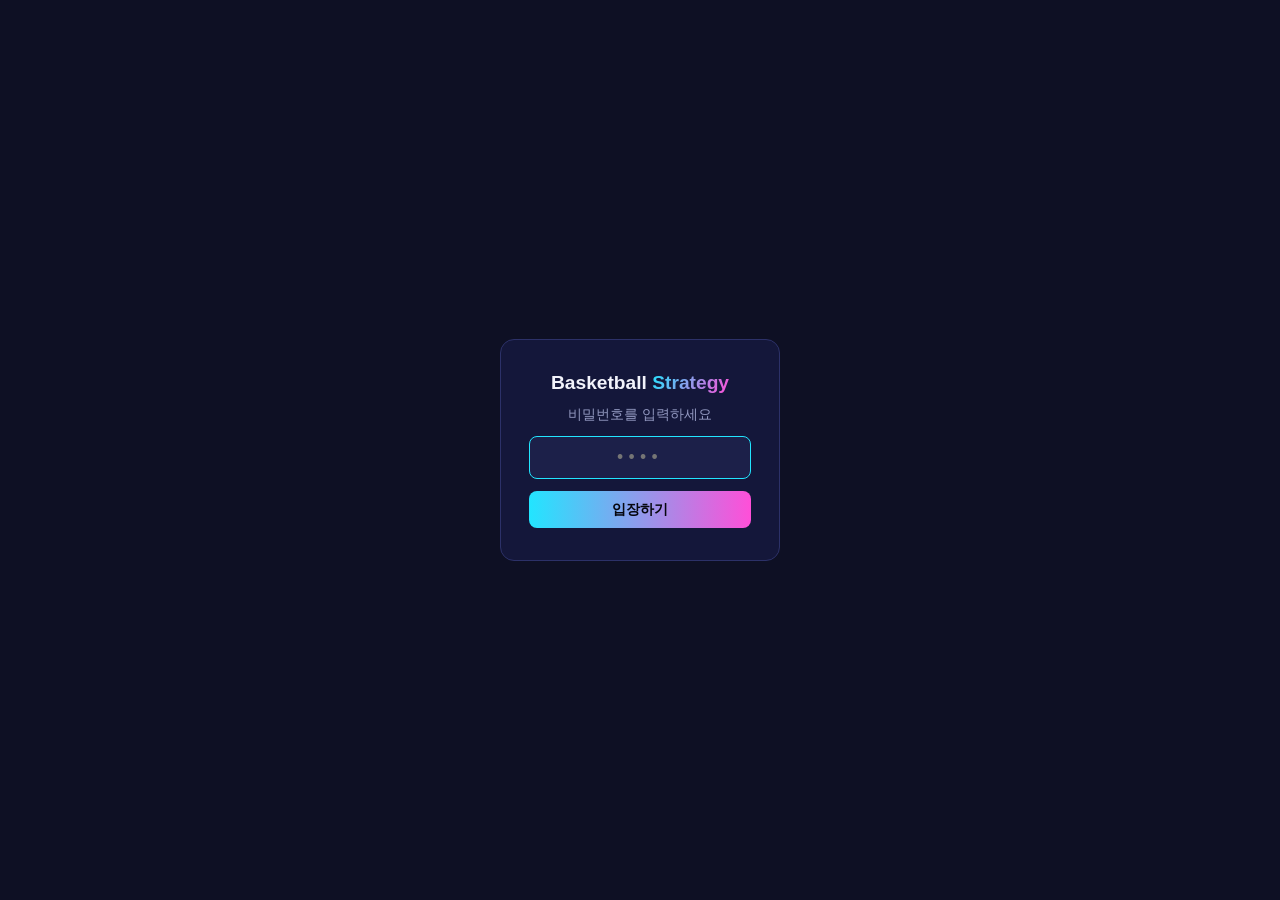
<file: basketball/index.html>
<!DOCTYPE html>
<html lang="ko">

<head>
    <meta charset="utf-8">
    <title>Basketball Strategy | 농구 전술 클립 정리</title>
    <meta content="width=device-width, initial-scale=1.0" name="viewport">
    <meta content="농구 전술 영상 클립 아카이브" name="description">
    <link href="css/style.css" rel="stylesheet">
</head>

<body>
    <div id="passwordGate" class="password-gate">
        <form id="passwordForm" class="password-form">
            <h2>Basketball <em>Strategy</em></h2>
            <p>비밀번호를 입력하세요</p>
            <input type="password" id="passwordInput" inputmode="numeric" autocomplete="off" placeholder="••••">
            <button type="submit" class="btn btn-primary">입장하기</button>
            <p id="passwordError" class="password-error" hidden>비밀번호가 틀렸어요.</p>
        </form>
    </div>

    <header class="site-header">
        <div class="header-inner">
            <div class="brand">
                <span class="brand-mark">🏀</span>
                <div class="brand-text">
                    <span class="brand-title">Basketball <em>Strategy</em></span>
                </div>
            </div>
            <div class="header-actions">
                <div class="search-wrap">
                    <input id="searchInput" type="text" placeholder="제목, 태그, 설명으로 검색...">
                </div>
                <button id="notepadBtn" class="btn btn-ghost">메모장</button>
                <button id="exportBtn" class="btn btn-ghost">내보내기</button>
                <button id="guideBtn" class="btn btn-outline">도움말</button>
            </div>
        </div>
    </header>

    <main class="layout">
        <section class="play-area">
            <nav id="breadcrumb" class="breadcrumb"></nav>
            <div id="playGrid" class="play-grid"></div>
            <p id="emptyState" class="empty-state" hidden></p>
        </section>

        <aside class="outline-panel" id="outlinePanel">
            <h2>Tactic Map <span class="hint">화살표로 펼치기 · 드래그로 순서 변경</span></h2>
            <ul id="outlineList" class="outline-list"></ul>
        </aside>
    </main>

    <div class="fab-row">
        <button id="addPlayFab" class="fab-btn">+ 새 전술 / 영상 추가</button>
        <button id="addFolderFab" class="fab-btn fab-btn-sm">+ 새 폴더</button>
    </div>

    <!-- Clip Player Modal -->
    <div id="clipModal" class="modal" hidden>
        <div class="modal-backdrop" id="modalBackdrop"></div>
        <div class="modal-panel">
            <button id="closeModal" class="modal-close" aria-label="닫기">&times;</button>
            <div class="player-wrap">
                <div id="youtubePlayer"></div>
                <video id="localPlayer" controls hidden></video>
                <div id="playerFallback" class="player-fallback" hidden>
                    <p>유튜브 플레이어를 불러오지 못했어요.<br>광고 차단 확장 프로그램이나 추적 방지 기능을 꺼보시거나, 아래 링크로 직접 열어보세요.</p>
                    <a id="playerFallbackLink" href="#" target="_blank" rel="noopener" class="btn btn-outline btn-sm">유튜브에서 바로 보기</a>
                </div>
            </div>
            <div class="clip-info">
                <div class="clip-info-head">
                    <h2 id="modalTitle"></h2>
                    <div class="clip-info-actions">
                        <button id="editPlayBtn" class="icon-btn" title="전술 정보 수정">✎</button>
                        <button id="replayBtn" class="btn btn-outline btn-sm">다시보기</button>
                    </div>
                </div>
                <div id="modalBadges" class="badges"></div>
                <div class="notes-block">
                    <div class="notes-head">
                        <h3>설명</h3>
                        <button id="editNotesBtn" class="icon-btn" title="설명 수정">✎</button>
                    </div>
                    <p id="modalNotes" class="notes"></p>
                    <textarea id="modalNotesEdit" class="notes-edit" hidden placeholder="이 전술에 대한 설명을 적어보세요"></textarea>
                    <div id="notesEditActions" class="notes-edit-actions" hidden>
                        <button id="saveNotesBtn" class="btn btn-primary btn-sm">저장</button>
                        <button id="cancelNotesBtn" class="btn btn-ghost btn-sm">취소</button>
                    </div>
                </div>
                <div id="exampleSwitcher" class="example-switcher"></div>
                <div class="current-example-row">
                    <p id="currentExampleLabel" class="current-example-label"></p>
                    <button id="editExampleBtn" class="icon-btn" title="이 영상 정보 수정">✎</button>
                    <button id="deleteExampleBtn" class="icon-btn" title="이 영상 삭제">&times;</button>
                </div>
                <button id="addExampleBtn" class="btn btn-ghost btn-sm">+ 이 전술에 예시 영상 추가</button>
            </div>
        </div>
    </div>

    <!-- Add / Edit Play Modal -->
    <div id="addPlayModal" class="modal" hidden>
        <div class="modal-backdrop" id="addPlayBackdrop"></div>
        <div class="modal-panel form-panel">
            <button id="closeAddPlay" class="modal-close" aria-label="닫기">&times;</button>
            <h2 id="addPlayTitle">새 전술 추가</h2>
            <form id="addPlayForm">
                <label>전술 이름
                    <input type="text" name="title" placeholder="예: Horns 세트 오펜스" required>
                </label>
                <label>설명 (선택)
                    <textarea name="notes" rows="3" placeholder="이 전술에 대한 설명을 적어보세요"></textarea>
                </label>
                <div class="form-row">
                    <label>구분
                        <select name="category" id="addPlayCategory">
                            <option value="offense">공격</option>
                            <option value="defense">수비</option>
                        </select>
                    </label>
                    <label>폴더
                        <select name="folderId" id="addPlayFolder"></select>
                    </label>
                </div>
                <div id="addPlayVideoFields">
                    <label>영상 링크 (유튜브)
                        <input type="text" name="videoUrl" placeholder="https://www.youtube.com/watch?v=...">
                    </label>
                    <div class="form-row">
                        <label>시작 시간 (선택)
                            <input type="text" name="startTime" placeholder="예: 1:35 또는 95">
                        </label>
                        <label>종료 시간 (선택)
                            <input type="text" name="endTime" placeholder="예: 1:50 또는 110">
                        </label>
                    </div>
                    <label>영상 이름
                        <input type="text" name="exampleLabel" placeholder="예: 기본형 (비워두면 자동으로 번호만 붙어요)">
                    </label>
                </div>
                <button type="submit" class="btn btn-primary" id="addPlaySubmit">추가하기</button>
            </form>
        </div>
    </div>

    <!-- Add / Edit Example Modal -->
    <div id="addExampleModal" class="modal" hidden>
        <div class="modal-backdrop" id="addExampleBackdrop"></div>
        <div class="modal-panel form-panel">
            <button id="closeAddExample" class="modal-close" aria-label="닫기">&times;</button>
            <h2 id="addExampleTitle">예시 영상 추가</h2>
            <form id="addExampleForm">
                <label>영상 링크 (유튜브)
                    <input type="text" name="videoUrl" placeholder="https://www.youtube.com/watch?v=..." required>
                </label>
                <div class="form-row">
                    <label>시작 시간 (선택)
                        <input type="text" name="startTime" placeholder="예: 1:35 또는 95">
                    </label>
                    <label>종료 시간 (선택)
                        <input type="text" name="endTime" placeholder="예: 1:50 또는 110">
                    </label>
                </div>
                <label>영상 이름
                    <input type="text" name="exampleLabel" placeholder="예: 스플릿 변형 (비워두면 자동으로 번호만 붙어요)">
                </label>
                <button type="submit" class="btn btn-primary" id="addExampleSubmit">추가하기</button>
            </form>
        </div>
    </div>

    <!-- Add Folder Modal -->
    <div id="addFolderModal" class="modal" hidden>
        <div class="modal-backdrop" id="addFolderBackdrop"></div>
        <div class="modal-panel form-panel">
            <button id="closeAddFolder" class="modal-close" aria-label="닫기">&times;</button>
            <h2 id="addFolderTitle">새 폴더 만들기</h2>
            <p id="addFolderHint" class="notepad-hint"></p>
            <form id="addFolderForm">
                <label id="addFolderCategoryField">구분
                    <select name="category" id="addFolderCategory">
                        <option value="offense">공격</option>
                        <option value="defense">수비</option>
                    </select>
                </label>
                <label>폴더 이름
                    <input type="text" name="folderName" placeholder="예: 지역 상대, 맨투맨 상대" required>
                </label>
                <button type="submit" class="btn btn-primary">만들기</button>
            </form>
        </div>
    </div>

    <!-- Notepad Modal -->
    <div id="notepadModal" class="modal" hidden>
        <div class="modal-backdrop" id="notepadBackdrop"></div>
        <div class="modal-panel notepad-panel">
            <button id="closeNotepad" class="modal-close" aria-label="닫기">&times;</button>
            <h2>메모장</h2>
            <p class="notepad-hint">전술 짜면서 드는 생각, 고민 등을 자유롭게 적어두는 공간이에요. 자동 저장돼요.</p>
            <div class="notepad-layout">
                <div class="notepad-list-col">
                    <button type="button" id="newNoteBtn" class="btn btn-ghost btn-sm notepad-new-btn">+ 새 메모</button>
                    <ul id="notepadList" class="notepad-list"></ul>
                </div>
                <div class="notepad-editor-col">
                    <textarea id="notepadText" class="notepad-textarea" placeholder="여기에 자유롭게 메모하세요..."></textarea>
                    <button type="button" id="deleteNoteBtn" class="btn btn-ghost btn-sm notepad-delete-btn">이 메모 삭제</button>
                </div>
            </div>
        </div>
    </div>

    <!-- Guide Modal -->
    <div id="guideModal" class="modal" hidden>
        <div class="modal-backdrop" id="guideBackdrop"></div>
        <div class="modal-panel guide-panel">
            <button id="closeGuide" class="modal-close" aria-label="닫기">&times;</button>
            <h2>사용 방법</h2>
            <h3>폴더로 정리하기</h3>
            <p>맨 처음 화면에서 <b>공격</b> / <b>수비</b>를 고르면, 그 안에서 화면 아래 <b>+ 새 폴더</b> 버튼(전술 추가 버튼 옆에 작게 있어요)으로 원하는 폴더를 만들 수 있어요. 폴더 안에 또 폴더를 만들 수도 있어요(예: 지역 상대 → 2-3존). 폴더 카드의 ✎ 아이콘으로 이름을 바꿀 수 있어요.</p>
            <h3>메모장</h3>
            <p>상단 <b>메모장</b> 버튼을 누르면 여러 개의 메모를 따로따로 적을 수 있어요. <b>+ 새 메모</b>로 새 메모를 추가하고, 왼쪽 목록에서 이전에 쓴 메모들을 클릭해서 다시 볼 수 있어요.</p>
            <h3>영상 추가하기 / 수정하기</h3>
            <p>오른쪽 아래 <b>+ 새 전술 / 영상 추가</b> 버튼으로 유튜브 링크와 이름만 적으면 바로 추가돼요. 재생 화면에서 제목 옆 ✎로 전술 이름/구분/폴더를 수정하고, 번호 옆 ✎로 지금 보고 있는 영상의 링크·구간·이름을 수정할 수 있어요.</p>
            <h3>클립 구간(시작/끝) 지정하기</h3>
            <p>영상 전체가 아니라 원하는 구간만 재생되게 하려면 <b>시작 시간</b>과 <b>종료 시간</b>을 적어주세요. <code>1:35</code>처럼 분:초로 적거나 <code>95</code>처럼 초 단위 숫자로 적어도 돼요.</p>
            <h3>순서 바꾸기 / 접기·펼치기</h3>
            <p>오른쪽 <b>Tactic Map</b> 패널의 화살표를 누르면 펼치고 접을 수 있고, 드래그로 같은 단계끼리 순서를 바꿀 수 있어요.</p>
            <h3>삭제하기</h3>
            <p>전술/폴더의 × 버튼을 누르면 비밀번호를 물어봐요 (폴더는 안이 완전히 비어있어야 삭제 가능). 영상을 잘못 넣었다면 재생 화면에서 번호로 그 영상을 고른 뒤, 이름 옆 × 버튼으로 그 영상 하나만 지울 수 있어요 (전술에 영상이 하나만 남아있으면 지울 수 없어요 — 그럴 땐 전술 자체를 삭제하세요).</p>
            <h3>⚠️ 브라우저에만 저장돼요</h3>
            <p>여기서 추가/수정/삭제/정렬한 내용은 <b>지금 이 브라우저에만</b> 저장돼요 (localStorage). 모두에게 영구 반영하려면 상단의 <b>내보내기</b> 버튼으로 최신 상태를 받아서 저장소의 <code>basketball/data/plays.json</code>을 교체하고 커밋/푸시하세요.</p>
        </div>
    </div>

    <script src="https://www.youtube.com/iframe_api"></script>
    <script src="js/app.js"></script>
</body>

</html>
</file>
<file: basketball/css/style.css>
:root {
    --bg: #0e1024;
    --bg-alt: #151833;
    --card: #1c2049;
    --card-hover: #232a5c;
    --panel: #14173a;
    --text: #f2f3fb;
    --text-dark: #14162e;
    --muted: #9298c0;
    --border: #2c3168;
    --accent-a: #22e5ff;
    --accent-b: #ff4fd8;
    --offense: #ffb03a;
    --defense: #4fa8ff;
    --radius: 14px;
    --maxw: 1680px;
    --side-pad: 40px;
}

* {
    box-sizing: border-box;
}

body {
    margin: 0;
    font-family: "Segoe UI", "Apple SD Gothic Neo", "Malgun Gothic", sans-serif;
    background: var(--bg);
    background-image: radial-gradient(circle at 15% 0%, rgba(34, 229, 255, 0.08), transparent 40%),
                       radial-gradient(circle at 85% 15%, rgba(255, 79, 216, 0.08), transparent 40%);
    color: var(--text);
    padding-bottom: 90px;
}

a {
    color: inherit;
}

.password-gate {
    position: fixed;
    inset: 0;
    z-index: 500;
    display: none;
    align-items: center;
    justify-content: center;
    background: var(--bg);
}

.password-gate:not([hidden]) {
    display: flex;
}

.password-form {
    background: var(--panel);
    border: 1px solid var(--border);
    border-radius: var(--radius);
    padding: 32px 28px;
    width: 280px;
    text-align: center;
    display: flex;
    flex-direction: column;
    gap: 12px;
}

.password-form h2 {
    margin: 0;
    font-size: 1.2rem;
}

.password-form h2 em {
    font-style: normal;
    background: linear-gradient(120deg, var(--accent-a), var(--accent-b));
    -webkit-background-clip: text;
    background-clip: text;
    color: transparent;
}

.password-form p {
    margin: 0;
    color: var(--muted);
    font-size: 0.85rem;
}

#passwordInput {
    padding: 10px 12px;
    border-radius: 8px;
    border: 1px solid var(--border);
    background: var(--card);
    color: var(--text);
    font-size: 1.1rem;
    text-align: center;
    letter-spacing: 0.3em;
    font-family: inherit;
}

#passwordInput:focus {
    outline: none;
    border-color: var(--accent-a);
}

.password-error {
    color: var(--accent-b) !important;
}

.site-header {
    position: sticky;
    top: 0;
    z-index: 10;
    background: rgba(14, 16, 36, 0.92);
    backdrop-filter: blur(8px);
    border-bottom: 1px solid var(--border);
}

.header-inner {
    max-width: var(--maxw);
    margin: 0 auto;
    padding: 20px var(--side-pad) 12px;
    display: flex;
    align-items: center;
    justify-content: space-between;
    gap: 24px;
    flex-wrap: wrap;
}

.brand {
    display: flex;
    align-items: center;
    gap: 10px;
    flex-shrink: 0;
}

.brand-mark {
    font-size: 1.7rem;
    line-height: 1;
}

.brand-text {
    display: flex;
    flex-direction: column;
    line-height: 1.2;
}

.brand-title {
    font-size: 1.3rem;
    font-weight: 800;
    letter-spacing: -0.01em;
    white-space: nowrap;
}

.brand-title em {
    font-style: normal;
    background: linear-gradient(120deg, var(--accent-a), var(--accent-b));
    -webkit-background-clip: text;
    background-clip: text;
    color: transparent;
}

.header-actions {
    display: flex;
    align-items: center;
    gap: 12px;
    flex-wrap: wrap;
    justify-content: flex-end;
}

.search-wrap {
    width: 260px;
}

#searchInput {
    width: 100%;
    padding: 10px 14px;
    border-radius: 999px;
    border: 1px solid var(--border);
    background: var(--panel);
    color: var(--text);
    outline: none;
}

#searchInput:focus {
    border-color: var(--accent-a);
}

.btn {
    padding: 9px 16px;
    border-radius: 8px;
    border: 1px solid var(--border);
    background: var(--panel);
    color: var(--text);
    cursor: pointer;
    font-size: 0.88rem;
    white-space: nowrap;
}

.btn:hover {
    border-color: var(--accent-a);
}

.btn-sm {
    padding: 6px 12px;
    font-size: 0.8rem;
}

.btn-outline {
    background: transparent;
    border-color: var(--accent-a);
    color: var(--accent-a);
}

.btn-ghost {
    background: transparent;
    color: var(--muted);
}

.btn-primary {
    background: linear-gradient(90deg, var(--accent-a), var(--accent-b));
    color: #06070f;
    border: none;
    font-weight: 700;
}

.form-panel .btn-primary {
    width: 100%;
    padding: 11px;
}

.check {
    display: flex;
    align-items: center;
    gap: 6px;
    font-size: 0.88rem;
    cursor: pointer;
    color: var(--muted);
}

.layout {
    max-width: var(--maxw);
    margin: 0 auto;
    padding: 26px var(--side-pad) 40px;
    display: grid;
    grid-template-columns: 1fr 300px;
    gap: 32px;
    align-items: start;
}

.breadcrumb {
    display: flex;
    align-items: center;
    gap: 6px;
    margin: 0 0 18px;
    font-size: 0.9rem;
    flex-wrap: wrap;
}

.crumb {
    background: none;
    border: none;
    color: var(--muted);
    cursor: pointer;
    font-size: 0.9rem;
    padding: 2px 4px;
    font-family: inherit;
}

.crumb:hover {
    color: var(--accent-a);
}

.crumb.current {
    color: var(--text);
    font-weight: 700;
    cursor: default;
}

.crumb-sep {
    color: var(--border);
}

.play-grid {
    display: grid;
    grid-template-columns: repeat(auto-fill, minmax(320px, 1fr));
    gap: 20px;
}

.play-card {
    background: var(--card);
    border: 1px solid var(--border);
    border-radius: 18px;
    padding: 22px;
    cursor: pointer;
    transition: transform 0.15s ease, border-image 0.15s ease, background 0.15s ease;
    display: flex;
    flex-direction: column;
    gap: 12px;
}

.play-card:hover {
    transform: translateY(-3px);
    background: var(--card-hover);
    border-color: transparent;
    border-image: linear-gradient(120deg, var(--accent-a), var(--accent-b)) 1;
}

.play-card-head {
    display: flex;
    align-items: flex-start;
    justify-content: space-between;
    gap: 8px;
}

.play-title {
    font-size: 1.15rem;
    font-weight: 700;
    margin: 0;
    line-height: 1.35;
}

.icon-btn {
    background: none;
    border: none;
    color: var(--muted);
    font-size: 1.2rem;
    cursor: pointer;
    line-height: 1;
    padding: 0 2px;
    flex-shrink: 0;
}

.icon-btn:hover {
    color: var(--accent-b);
}

.badges {
    display: flex;
    flex-wrap: wrap;
    gap: 6px;
}

.badge {
    font-size: 0.7rem;
    padding: 3px 9px;
    border-radius: 999px;
    background: var(--panel);
    color: var(--muted);
    border: 1px solid var(--border);
}

.badge.cat-offense {
    color: var(--offense);
    border-color: var(--offense);
}

.badge.cat-defense {
    color: var(--defense);
    border-color: var(--defense);
}

.example-pills {
    display: flex;
    flex-wrap: wrap;
    gap: 6px;
}

.pill-btn {
    width: 36px;
    height: 36px;
    border-radius: 999px;
    border: 1px solid var(--border);
    background: var(--panel);
    color: var(--text);
    font-size: 0.92rem;
    font-weight: 600;
    cursor: pointer;
    display: flex;
    align-items: center;
    justify-content: center;
}

.pill-btn:hover {
    border-color: var(--accent-a);
    color: var(--accent-a);
}

.pill-btn.active {
    background: linear-gradient(120deg, var(--accent-a), var(--accent-b));
    color: #06070f;
    border-color: transparent;
}

.pill-add {
    color: var(--muted);
    border-style: dashed;
}

.card-notes {
    color: var(--muted);
    font-size: 0.82rem;
    margin: 0;
    line-height: 1.5;
}

.folder-card {
    background: var(--card);
    border: 1px solid var(--border);
    border-radius: 18px;
    padding: 26px 22px;
    cursor: pointer;
    display: flex;
    flex-direction: column;
    align-items: flex-start;
    gap: 8px;
    position: relative;
    text-align: left;
    font-family: inherit;
    color: inherit;
    transition: transform 0.15s ease, border-image 0.15s ease, background 0.15s ease;
}

.folder-card:hover {
    transform: translateY(-3px);
    background: var(--card-hover);
    border-color: transparent;
    border-image: linear-gradient(120deg, var(--accent-a), var(--accent-b)) 1;
}

.folder-name {
    margin: 0;
    font-size: 1.1rem;
    font-weight: 700;
}

.folder-meta {
    margin: 0;
    color: var(--muted);
    font-size: 0.82rem;
}

.folder-card-actions {
    position: absolute;
    top: 10px;
    right: 10px;
    display: flex;
    gap: 2px;
}

.folder-add {
    align-items: center;
    justify-content: center;
    border-style: dashed;
    color: var(--muted);
}

.category-grid {
    grid-template-columns: repeat(auto-fit, minmax(280px, 1fr));
    max-width: 820px;
}

.category-grid .folder-card {
    padding: 48px 36px;
    min-height: 160px;
    justify-content: center;
}

.category-grid .folder-name {
    font-size: 1.7rem;
}

.category-grid .folder-meta {
    font-size: 0.95rem;
}

.empty-state {
    color: var(--muted);
    text-align: center;
    padding: 60px 0;
}

/* Outline panel */
.outline-panel {
    background: var(--panel);
    border: 1px solid var(--border);
    border-radius: var(--radius);
    padding: 16px;
    position: sticky;
    top: 130px;
}

.outline-panel h2 {
    font-size: 0.82rem;
    text-transform: uppercase;
    letter-spacing: 0.04em;
    color: var(--muted);
    margin: 0 0 12px;
    display: flex;
    flex-direction: column;
    gap: 2px;
}

.outline-panel .hint {
    font-size: 0.68rem;
    text-transform: none;
    color: #5c6199;
    letter-spacing: normal;
}

.outline-list {
    list-style: none;
    margin: 0;
    padding: 0;
    max-height: calc(100vh - 200px);
    overflow-y: auto;
}

.tree-children {
    list-style: none;
    margin: 0;
    padding-left: 20px;
    display: flex;
    flex-direction: column;
    gap: 2px;
}

.tree-node {
    display: flex;
    flex-direction: column;
    gap: 2px;
}

.tree-node.dragging {
    opacity: 0.4;
}

.tree-row {
    display: flex;
    align-items: center;
    gap: 6px;
    padding: 6px 6px;
    border-radius: 8px;
    font-size: 0.85rem;
}

.tree-row:hover {
    background: var(--card);
}

.tree-toggle {
    background: none;
    border: none;
    color: var(--muted);
    cursor: pointer;
    font-size: 0.7rem;
    width: 14px;
    flex-shrink: 0;
    padding: 0;
}

.tree-toggle.leaf {
    visibility: hidden;
}

.drag-handle {
    color: #454b8c;
    cursor: grab;
    font-size: 0.8rem;
    flex-shrink: 0;
}

.tree-label {
    flex: 1;
    overflow: hidden;
    text-overflow: ellipsis;
    white-space: nowrap;
    color: var(--text);
    cursor: pointer;
}

.tree-count {
    color: var(--muted);
    font-size: 0.72rem;
    flex-shrink: 0;
}

.tree-rename,
.tree-delete {
    opacity: 0;
    flex-shrink: 0;
}

.tree-row:hover .tree-rename,
.tree-row:hover .tree-delete {
    opacity: 1;
}

/* Floating add buttons */
.fab-row {
    position: fixed;
    bottom: 26px;
    left: 50%;
    transform: translateX(-50%);
    display: flex;
    align-items: center;
    gap: 10px;
    z-index: 50;
}

.fab-btn {
    background: var(--text);
    color: var(--text-dark);
    border: none;
    border-radius: 999px;
    padding: 14px 26px;
    font-size: 0.92rem;
    font-weight: 700;
    cursor: pointer;
    box-shadow: 0 8px 24px rgba(0, 0, 0, 0.4);
    white-space: nowrap;
}

.fab-btn:hover {
    box-shadow: 0 0 0 3px var(--accent-a), 0 8px 24px rgba(0, 0, 0, 0.4);
}

.fab-btn-sm {
    padding: 10px 18px;
    font-size: 0.8rem;
    background: var(--panel);
    color: var(--text);
    border: 1px solid var(--border);
    box-shadow: none;
}

.fab-btn-sm:hover {
    border-color: var(--accent-a);
    box-shadow: 0 0 0 2px rgba(34, 229, 255, 0.25);
}

/* Modal */
.modal {
    position: fixed;
    inset: 0;
    z-index: 100;
    display: none;
    align-items: center;
    justify-content: center;
    padding: 20px;
}

.modal:not([hidden]) {
    display: flex;
}

.modal-backdrop {
    position: absolute;
    inset: 0;
    background: rgba(4, 5, 14, 0.8);
}

.modal-panel {
    position: relative;
    background: var(--panel);
    border: 1px solid var(--border);
    border-radius: var(--radius);
    max-width: 860px;
    width: 100%;
    max-height: 90vh;
    overflow-y: auto;
    padding: 18px;
}

.modal-close {
    position: absolute;
    top: 10px;
    right: 12px;
    background: none;
    border: none;
    color: var(--muted);
    font-size: 1.6rem;
    cursor: pointer;
    line-height: 1;
    z-index: 2;
}

.player-wrap {
    aspect-ratio: 16 / 9;
    background: #000;
    border-radius: 8px;
    overflow: hidden;
    position: relative;
}

.player-fallback {
    position: absolute;
    inset: 0;
    display: none;
    flex-direction: column;
    align-items: center;
    justify-content: center;
    gap: 14px;
    padding: 24px;
    text-align: center;
    background: #000;
}

.player-fallback:not([hidden]) {
    display: flex;
}

.player-fallback p {
    margin: 0;
    color: var(--muted);
    font-size: 0.88rem;
    line-height: 1.6;
}

#youtubePlayer,
#localPlayer {
    width: 100%;
    height: 100%;
}

.player-wrap iframe {
    position: absolute;
    inset: 0;
    width: 100% !important;
    height: 100% !important;
    border: 0;
}

.clip-info {
    padding-top: 16px;
    display: flex;
    flex-direction: column;
    gap: 10px;
}

.clip-info-head {
    display: flex;
    align-items: center;
    justify-content: space-between;
    gap: 12px;
}

.clip-info-head h2 {
    margin: 0;
    font-size: 1.15rem;
}

.clip-info-actions {
    display: flex;
    align-items: center;
    gap: 8px;
    flex-shrink: 0;
}

.current-example-row {
    display: flex;
    align-items: center;
    gap: 8px;
}

.example-switcher {
    display: flex;
    gap: 6px;
    flex-wrap: wrap;
}

.current-example-label {
    margin: 0;
    color: var(--accent-a);
    font-size: 0.82rem;
    font-weight: 600;
}

.notes {
    color: var(--muted);
    line-height: 1.6;
    white-space: pre-wrap;
    margin: 0;
}

.notes-block {
    display: flex;
    flex-direction: column;
    gap: 6px;
    background: var(--card);
    border: 1px solid var(--border);
    border-radius: 10px;
    padding: 12px 14px;
}

.notes-head {
    display: flex;
    align-items: center;
    justify-content: space-between;
}

.notes-head h3 {
    margin: 0;
    font-size: 0.72rem;
    text-transform: uppercase;
    letter-spacing: 0.05em;
    color: var(--muted);
}

.notes-edit {
    width: 100%;
    min-height: 70px;
    padding: 8px 10px;
    border-radius: 8px;
    border: 1px solid var(--border);
    background: var(--panel);
    color: var(--text);
    font-family: inherit;
    font-size: 0.92rem;
    resize: vertical;
}

.notes-edit:focus {
    outline: none;
    border-color: var(--accent-a);
}

.notes-edit-actions {
    display: flex;
    gap: 8px;
}

/* Forms */
.form-panel {
    max-width: 460px;
}

.notepad-hint {
    margin: 0 0 12px;
    color: var(--muted);
    font-size: 0.82rem;
    line-height: 1.5;
}

.notepad-panel {
    max-width: 640px;
    width: 100%;
}

.notepad-layout {
    display: grid;
    grid-template-columns: 170px 1fr;
    gap: 14px;
}

.notepad-list-col {
    display: flex;
    flex-direction: column;
    gap: 8px;
}

.notepad-new-btn {
    width: 100%;
}

.notepad-list {
    list-style: none;
    margin: 0;
    padding: 0;
    display: flex;
    flex-direction: column;
    gap: 2px;
    max-height: 300px;
    overflow-y: auto;
}

.notepad-item {
    padding: 8px 10px;
    border-radius: 8px;
    cursor: pointer;
    font-size: 0.85rem;
    color: var(--muted);
    overflow: hidden;
    text-overflow: ellipsis;
    white-space: nowrap;
}

.notepad-item:hover {
    background: var(--card);
}

.notepad-item.active {
    background: var(--card);
    color: var(--text);
    font-weight: 600;
}

.notepad-editor-col {
    display: flex;
    flex-direction: column;
    gap: 10px;
}

.notepad-delete-btn {
    align-self: flex-end;
}

.notepad-textarea {
    width: 100%;
    min-height: 280px;
    padding: 12px 14px;
    border-radius: 10px;
    border: 1px solid var(--border);
    background: var(--card);
    color: var(--text);
    font-family: inherit;
    font-size: 0.95rem;
    line-height: 1.6;
    resize: vertical;
}

.notepad-textarea:focus {
    outline: none;
    border-color: var(--accent-a);
}

.form-panel h2 {
    margin-top: 0;
}

#addPlayForm,
#addExampleForm,
#addFolderForm {
    display: flex;
    flex-direction: column;
    gap: 14px;
}

#addFolderCategoryField[hidden] {
    display: none;
}

#addPlayForm label,
#addExampleForm label,
#addFolderForm label {
    display: flex;
    flex-direction: column;
    gap: 6px;
    font-size: 0.85rem;
    color: var(--muted);
}

.form-row {
    display: flex;
    gap: 12px;
}

.form-row label {
    flex: 1;
}

#addPlayForm input,
#addPlayForm select,
#addPlayForm textarea,
#addExampleForm input,
#addFolderForm input {
    padding: 9px 11px;
    border-radius: 8px;
    border: 1px solid var(--border);
    background: var(--card);
    color: var(--text);
    font-size: 0.92rem;
    font-family: inherit;
}

#addPlayForm input:focus,
#addPlayForm select:focus,
#addPlayForm textarea:focus,
#addExampleForm input:focus,
#addFolderForm input:focus {
    outline: none;
    border-color: var(--accent-a);
}

/* Guide */
.guide-panel {
    max-width: 560px;
    line-height: 1.65;
}

.guide-panel h3 {
    margin-top: 20px;
    margin-bottom: 6px;
    font-size: 1rem;
}

.guide-panel code {
    background: var(--card);
    padding: 1px 5px;
    border-radius: 4px;
    font-size: 0.88em;
}

@media (max-width: 860px) {
    :root {
        --side-pad: 20px;
    }

    .layout {
        grid-template-columns: 1fr;
    }

    .outline-panel {
        position: static;
    }

    .form-row {
        flex-direction: column;
    }

    .header-actions {
        width: 100%;
    }

    .search-wrap {
        width: 100%;
        flex: 1;
    }

    .notepad-layout {
        grid-template-columns: 1fr;
    }

    .notepad-list {
        max-height: 140px;
    }

    .fab-row {
        flex-direction: column;
        align-items: stretch;
    }
}
</file>
